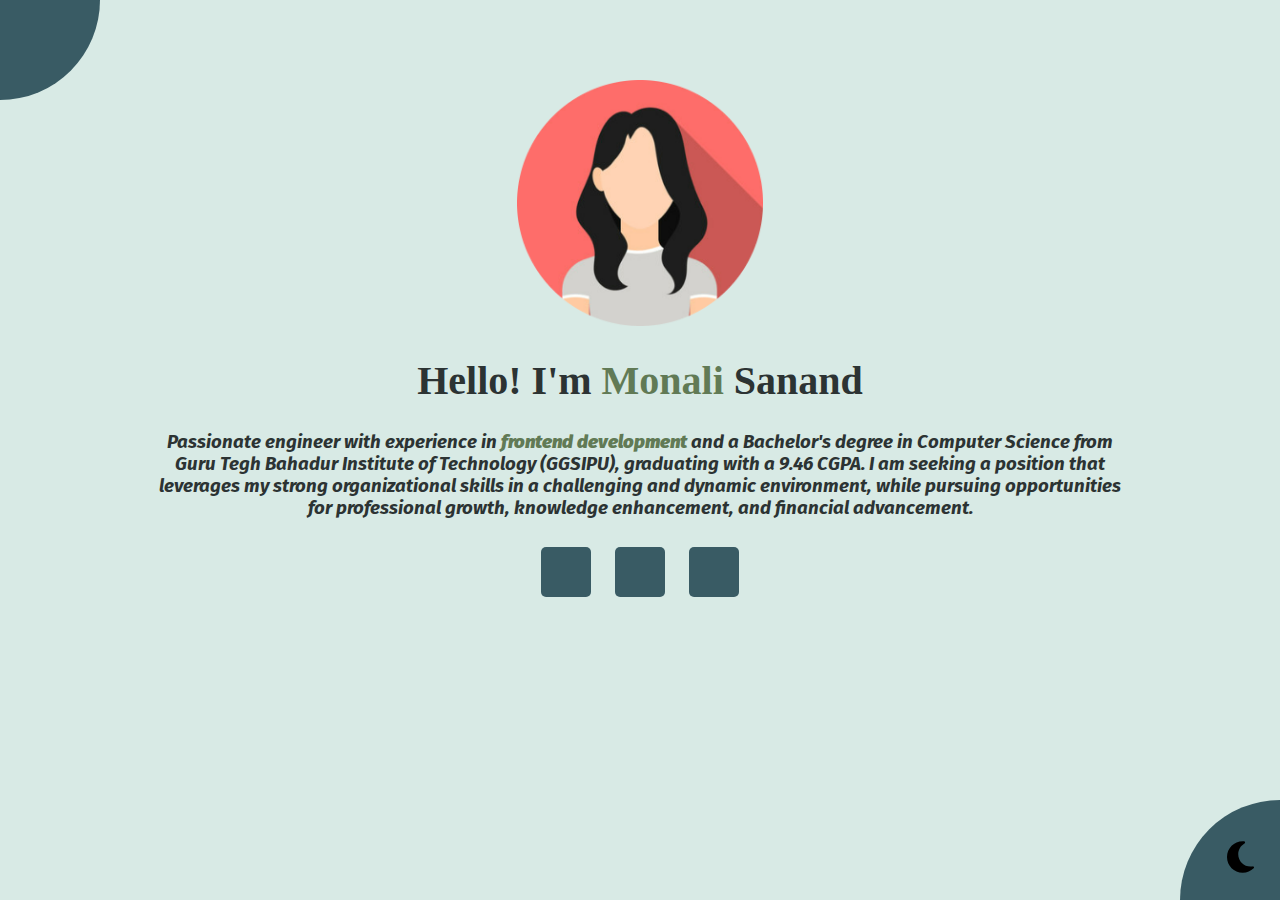
<file: index.html>
<!DOCTYPE html>
<html lang="en">
<head>
    <meta charset="UTF-8">
    <meta http-equiv="X-UA-Compatible" content="IE=edge">
    <meta name="viewport" content="width=device-width, initial-scale=1.0">
    <title>portfolio</title>
    <link rel="preconnect" href="https://fonts.googleapis.com">
<link rel="preconnect" href="https://fonts.gstatic.com" crossorigin>
<link href="https://fonts.googleapis.com/css2?family=Fira+Sans:ital,wght@0,400;1,200&display=swap" rel="stylesheet">
    <link rel="stylesheet" href="https://cdnjs.cloudflare.com/ajax/libs/font-awesome/6.4.0/css/all.min.css" integrity="sha512-iecdLmaskl7CVkqkXNQ/ZH/XLlvWZOJyj7Yy7tcenmpD1ypASozpmT/E0iPtmFIB46ZmdtAc9eNBvH0H/ZpiBw==" crossorigin="anonymous" referrerpolicy="no-referrer" />
    <link rel="stylesheet" href="style.css">
</head>
<body>
    <div class="container">

        <div class="circle-upper">
            <div class="circle1">
                <button id="open"><i class="fa-solid fa-bars"></i></button>
                <button id="close"> <i class="fa-solid fa-xmark" ></i> </button>
               
            </div>
        </div>

        <div class="content">

            <div class="box1">
                <img src="images/myimageb.png" alt="myimage">
            <h1>Hello! I'm 
               <span> Monali </span>Sanand</h1>
            <h3>Passionate engineer with experience in <span style="font-weight:bolder;">frontend development </span>and a Bachelor's degree in Computer Science from Guru Tegh Bahadur Institute of Technology (GGSIPU), graduating with a 9.46 CGPA. I am seeking a position that leverages my strong organizational skills in a challenging and dynamic environment, while pursuing opportunities for professional growth, knowledge enhancement, and financial advancement.</h3>
        
            
           
            </div>

            <div class="contact">
                
                <a href="https://www.linkedin.com/in/monali298sanand/"><button><i class="fa-brands fa-linkedin" ></i></button></a>
               
                <a href="https://github.com/Monalisanand298"> <button><i class="fa-brands fa-github" ></i></button></a>

                <a href="Monaliresume3sept2024.pdf"><button><i class="fa-solid fa-file" ></i></button></a>
            </div>

        </div>


        <div class="circle-lower">
            <div class="circle2">
                <button id="mode">
                    <img src="images/moon.svg" alt="" id="icon">
                  </button>
            </div>
        </div>

    </div>

    <nav>
        <ul>
           <li class="home"><a href="index.html">HO<span>ME</span></a></li>
           <li class="about"><a href="about.html">ABOUT <span>ME</span></a></li>
           <li><a href="contact.html" class="contact">CONTACT <span>ME</span></a></li>

        </ul>
    </nav>

    <script src="script.js"></script>
</body>
</html>
</file>
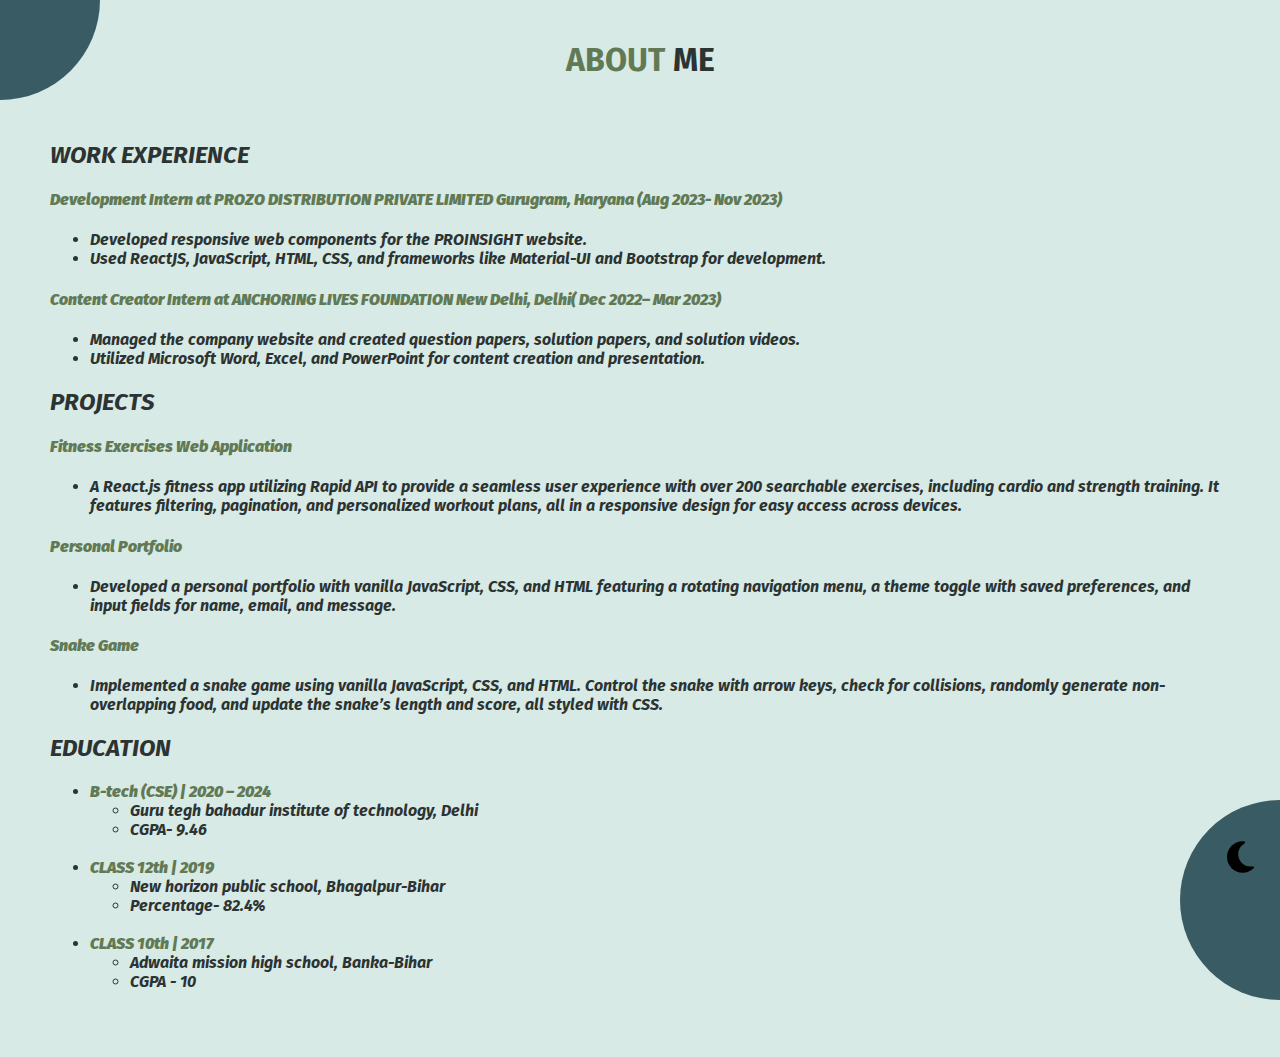
<file: about.html>
<!DOCTYPE html>
<html lang="en">
<head>
    <meta charset="UTF-8">
    <meta http-equiv="X-UA-Compatible" content="IE=edge">
    <meta name="viewport" content="width=device-width, initial-scale=1.0">
    <title>portfolio</title>
    <link rel="preconnect" href="https://fonts.googleapis.com">
<link rel="preconnect" href="https://fonts.gstatic.com" crossorigin>
<link href="https://fonts.googleapis.com/css2?family=Fira+Sans:ital,wght@0,400;1,200&display=swap" rel="stylesheet">
    <link rel="stylesheet" href="https://cdnjs.cloudflare.com/ajax/libs/font-awesome/6.4.0/css/all.min.css" integrity="sha512-iecdLmaskl7CVkqkXNQ/ZH/XLlvWZOJyj7Yy7tcenmpD1ypASozpmT/E0iPtmFIB46ZmdtAc9eNBvH0H/ZpiBw==" crossorigin="anonymous" referrerpolicy="no-referrer" />
    <link rel="stylesheet" href="style.css">
</head>
<body>
    <div class="container">

        <div class="circle-upper">
            <div class="circle1">
                <button id="open"><i class="fa-solid fa-bars"></i></button>
                <button id="close"> <i class="fa-solid fa-xmark" ></i> </button>
               
            </div>
        </div>

        <div >
            <h1 style="text-align: center;"><span >ABOUT</span> ME</h1>
            <div class="aboutcontent">
            <div>
                <h2>WORK EXPERIENCE</h2>

                <h4><span style="font-weight:bolder;">  Development Intern at PROZO DISTRIBUTION PRIVATE LIMITED Gurugram, Haryana (Aug 2023- Nov 2023)</span></h4>
                
                <ul>
                    <li>Developed responsive web components for the PROINSIGHT website.</li>
                    <li>Used ReactJS, JavaScript, HTML, CSS, and frameworks like Material-UI and Bootstrap for development.</li>
                </ul>

                <h4><span style="font-weight:bolder;"> Content Creator Intern at ANCHORING LIVES FOUNDATION  New Delhi, Delhi( Dec 2022– Mar 2023)</span></h4>
                
                <ul>
                    <li> Managed the company website and created question papers, solution papers, and solution videos.</li>
                    <li> Utilized Microsoft Word, Excel, and PowerPoint for content creation and presentation.</li>
                </ul>
            </div>
            <div>
                <h2>PROJECTS</h2>
                
                <h4><span style="font-weight:bolder;">Fitness Exercises Web Application </span></h4>
                
                <ul>
                    <li> A React.js fitness app utilizing Rapid API to provide a seamless user experience with over 200 searchable exercises, including cardio and strength training. It features filtering, pagination, and
                         personalized workout plans, all in a responsive design for easy access across devices.</li>
                    
                </ul>

                <h4><span style="font-weight:bolder;"> Personal Portfolio </span></h4>
                
                <ul>
                    <li>Developed a personal portfolio with vanilla JavaScript, CSS, and HTML featuring a rotating
                        navigation menu, a theme toggle with saved preferences, and input fields for name, email, and message.</li>
                    
                </ul>

                <h4><span style="font-weight:bolder;">  Snake Game </span></h4>
                
                <ul>
                    <li>Implemented a snake game using vanilla JavaScript, CSS, and HTML. Control the snake with arrow
                        keys, check for collisions, randomly generate non-overlapping food, and update the snake’s length and score, all styled
                        with CSS.</li>
                    
                </ul>


            </div>
            <div>
                <h2>EDUCATION</h2>
                <ul>
                    <li><span style="font-weight:bolder;">B-tech (CSE) | 2020 – 2024 </span>
                        <ul>
                            <li>Guru tegh bahadur institute of technology, Delhi </li>
                            <li>CGPA- 9.46</li>
                            <br>
                        </ul>
                    </li>
                    <li><span style="font-weight:bolder;">CLASS 12th | 2019 </span>
                        <ul>
                            <li>New horizon public school, Bhagalpur-Bihar</li>
                            <li>Percentage- 82.4%</li>
                            <br>
                        </ul>
                    </li>
                    <li><span style="font-weight:bolder;">CLASS 10th | 2017 </span>
                        <ul>
                            <li>Adwaita mission high school, Banka-Bihar</li>
                            <li>CGPA - 10</li>
                        </ul>
                    </li>
                </ul>
            </div>
        
        </div>
        </div>


        <div class="circle-lower">
            <div class="circle2">
                <button id="mode">
                    <img src="images/moon.svg" alt="" id="icon">
                  </button>
            </div>
        </div>

    </div>

    <nav>
        <ul>
           <li class="home"><a href="index.html">HO<span>ME</span></a></li>
           <li class="about"><a href="about.html">ABOUT <span>ME</span></a></li>
           <li><a href="contact.html" class="contact">CONTACT <span>ME</span></a></li>

        </ul>
    </nav>

    <script src="script.js"></script>
</body>
</html>
</file>
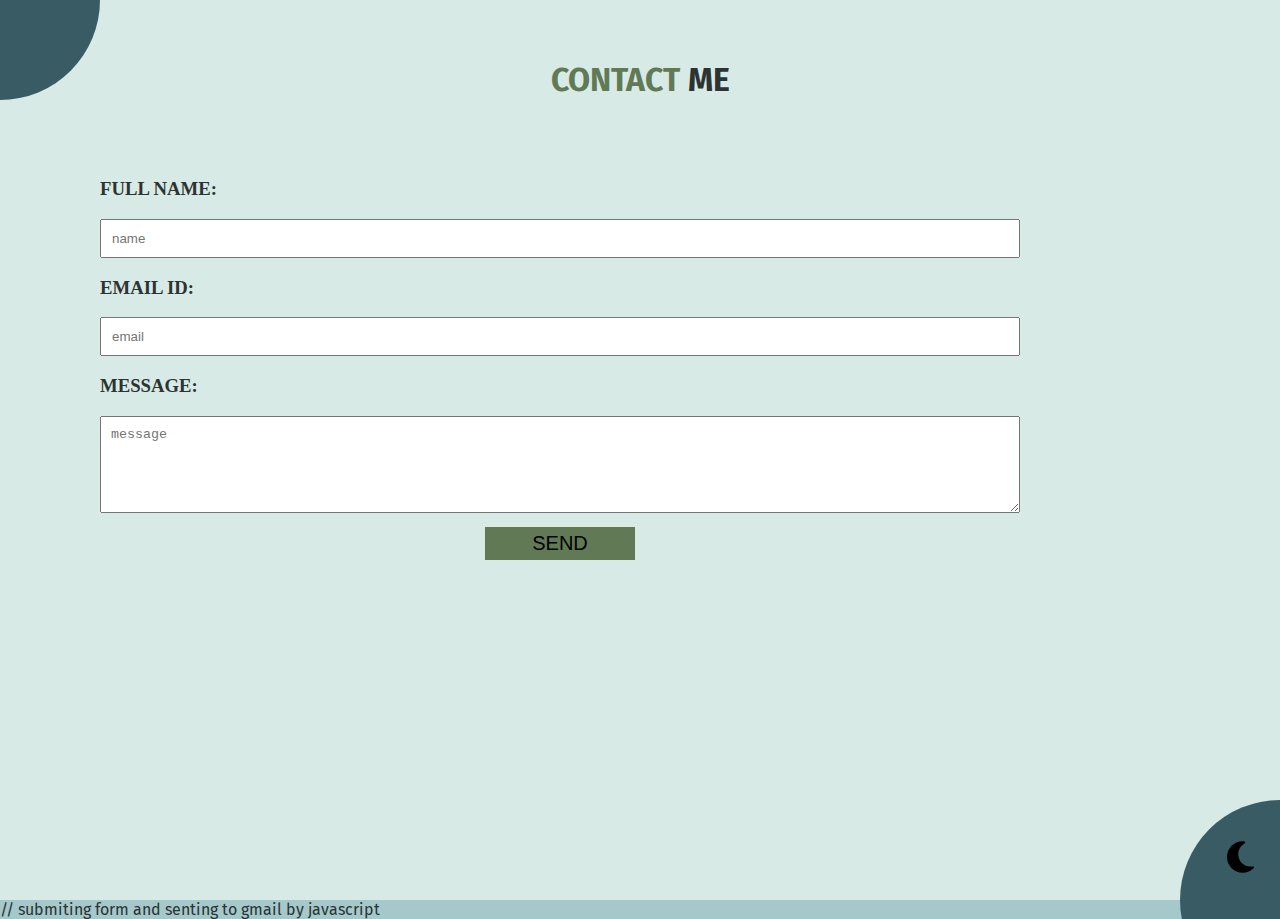
<file: contact.html>
<!DOCTYPE html>
<html lang="en">

<head>
    <meta charset="UTF-8">
    <meta http-equiv="X-UA-Compatible" content="IE=edge">
    <meta name="viewport" content="width=device-width, initial-scale=1.0">
    <title>portfolio</title>
    <link rel="preconnect" href="https://fonts.googleapis.com">
    <link rel="preconnect" href="https://fonts.gstatic.com" crossorigin>
    <link href="https://fonts.googleapis.com/css2?family=Fira+Sans:ital,wght@0,400;1,200&display=swap" rel="stylesheet">
    <link rel="stylesheet" href="https://cdnjs.cloudflare.com/ajax/libs/font-awesome/6.4.0/css/all.min.css"
        integrity="sha512-iecdLmaskl7CVkqkXNQ/ZH/XLlvWZOJyj7Yy7tcenmpD1ypASozpmT/E0iPtmFIB46ZmdtAc9eNBvH0H/ZpiBw=="
        crossorigin="anonymous" referrerpolicy="no-referrer" />
    <link rel="stylesheet" href="style.css">
</head>

<body>
    <div class="container">

        <div class="circle-upper">
            <div class="circle1">
                <button id="open"><i class="fa-solid fa-bars"></i></button>
                <button id="close"> <i class="fa-solid fa-xmark"></i> </button>

            </div>
        </div>

        <div class="contactcontent">

            <h1><span>CONTACT</span> ME</h1>
            <div class="form">
                <form method="post">
                    <h3>FULL NAME:</h3>
                    <input type="text" placeholder="name" id="name">
                    <h3>EMAIL ID:</h3>
                    <input type="email" placeholder="email" id="email" required on invalid="this.setCustomvalidity('Please enter your email') on input="this.setCustomvalidity('')">
                    <h3>MESSAGE:</h3>
                    <textarea placeholder="message" id="message" cols="30" rows="5"></textarea>
                    <br>
                    <button type="button" onclick="sendEmail()"  id="btn">SEND</button>
                </form>
            </div>
<!-- 
            <div class="contact">
                <a href=""><button><i class="fa-brands fa-instagram"></i></button></a>

                <a href=""> <button><i class="fa-brands fa-facebook"></i></button></a>

                <a href=""><button><i class="fa-brands fa-twitter"></i></button></a>
            </div> -->


        </div>


        <div class="circle-lower">
            <div class="circle2">
                <button id="mode">
                    <img src="images/moon.svg" alt="" id="icon">
                </button>
            </div>
        </div>

    </div>

    <nav>
        <ul>
            <li class="home"><a href="index.html">HO<span>ME</span></a></li>
            <li class="about"><a href="about.html">ABOUT <span>ME</span></a></li>
            <li><a href="contact.html" class="contact">CONTACT <span>ME</span></a></li>

        </ul>
    </nav>
 // submiting form and senting to gmail by javascript
    <script src="https://smtpjs.com/v3/smtp.js">
    </script>

    <script>
        function sendEmail(){
            let name = document.getElementById("name").value;
            let email = document.getElementById("email").value;
            let message = document.getElementById("message").value;

            let body = "Name: " + name + "<br> Email: "+ email + "<br> Message: "+ message;

            Email.send({
                SecureToken : "a85aba06-e378-468a-8c5d-d2f453c48916",
    To : 'monali298sanand@gmail.com',
    From : "monali298sanand@gmail.com",
    Subject : "message from contact form of portfolio",
    Body : body
}).then(
  message => alert("Thank you for contacting me.")
);
        }
    </script>



    <script src="script.js"></script>
</body>

</html>
</file>
<file: style.css>
body {
    font-family: "Fira Sans", sans-serif;
    overflow-x: hidden;
    /* overflow-y: hidden; */
    background-color:var(--light-color);
    color: var(--black-color);
    margin: 0;
}

* {
    box-sizing: border-box;
}

:root{
    --white-color:#d8eae5;
    --black-color:#2C3333;
    --light-color:#A5C9CA;
    --dark-color: #395B64; 

}

span{
    color: #617A55;
}

.container{
    background-color: var(--white-color);
    transform-origin: top left;
    transition: transform 0.5s linear;
    width: 100vw;
    min-height: 100vh;
    padding: 20px;

}

.content{
    margin: 60px 5vw;
    padding-right: 5vw;
    padding-left: 5vw;
    align-items: center;
    text-align: center;
    
}

.contact button {
  background-color: var(--dark-color);
  border: 0;
  outline: none;
  height: 50px;
  width: 50px;
  font-size: 40px;
  margin: 10px;
  border-radius: 10%;
}

.circle-upper{
    position: fixed;
    top: -100px;
    left: -100px;

}

.circle-lower{
    position: fixed;
    bottom: -100px;
    right: -100px;
  
}

.circle1 {
    background-color:var(--dark-color);
    height: 200px;
    width: 200px;
    border-radius: 50%;
    position: relative;
    transition: transform 0.5s linear;

}




.circle1 button{
    position: absolute;
    top: 50%;
    left: 50%;
    height: 100px;
    background: transparent;
    border: 0;
    font-size: 30px;
    color: var(--white-color);
    outline: none;
}

.container.show-nav {
    transform: rotate(-15deg);
}

.circle1 button#open {
    left: 60%;
}


.circle1 button#close {
    transform: rotate(90deg);
    top: 60%;
    transform-origin: top left;
}

.container.show-nav .circle1 {
    transform: rotate(-70deg);
}




.content img{
    width: 25%;
}
 .content h3 {
   font-style: italic;

 }
.content h1{
    font-size: 40px ;
    font-weight: bolder; 
    font-family: 'Times New Roman', Times, serif;  
}

.container.show-nav + nav li {
    transform: translate(0);
    transition: 0.7s;
}

nav{
    position: fixed;
    bottom: 15px;
    left: 0;
    z-index: 100;
}

nav ul{
    list-style-type: none;
    padding-left: 18px;

}

nav ul li{
    font-weight: bold ;
    font-size: larger;
    color:  var(--white-color);
    margin: 40px auto;
   transform: translateX(-100%);
    transition: transform 0.4s ease-in;
}
 nav li + li {
    margin-left: 7px;
    transform: translateX(-150%);
 }
 nav li + li + li{
    margin-left: 14px;
    transform: translateX(-200%);
 }

a {
    color:  var(--white-color);
    text-decoration: none;
    cursor: pointer;
}

/* dark-mode */
i {
    color: var(--white-color);
}

.circle2{
    background-color:var(--dark-color);
    height: 200px;
    width: 200px;
    border-radius: 50%;
    position: relative;
    

}

.circle2 button{
    position: absolute;
    bottom: 45%;
    right: 60%;
    height: 100px;
    background: transparent;
    border: 0;
    font-size: 30px;
    color:  var(--white-color);
    outline: none;
}

#icon{
    width: 27px;
    cursor: pointer;
}

.dark-theme {
    --white-color:#2C3333;
    --black-color: #E7F6F2;
    --light-color: #395B64;
    --dark-color: #A5C9CA;
}


/* about me*/
.aboutcontent{
 font-weight: bold;
 font-style: italic;
 padding: 20px;
 margin: 10px;
}

/* contact me */
.contactcontent{
 align-items: center;
 text-align: center;
 padding: 10px;
 margin: 10px;
}

.form{
    margin: 40px;
    width: 80%;
    padding: 20px;
    border-radius: 10%;
    box-sizing: border-box;
}

.form h3 {
    font-family: 'Times New Roman', Times, serif;
    text-align: left;
}

input, textarea{
    width: 100%;
    padding: 10px;
    outline: none;
    box-sizing: border-box;
}
.form #btn{
    background-color: #617A55;
    border: 0;
    font-size: 20px;
    padding:5px;
    margin: 10px;
    width: 150px;
}
</file>
